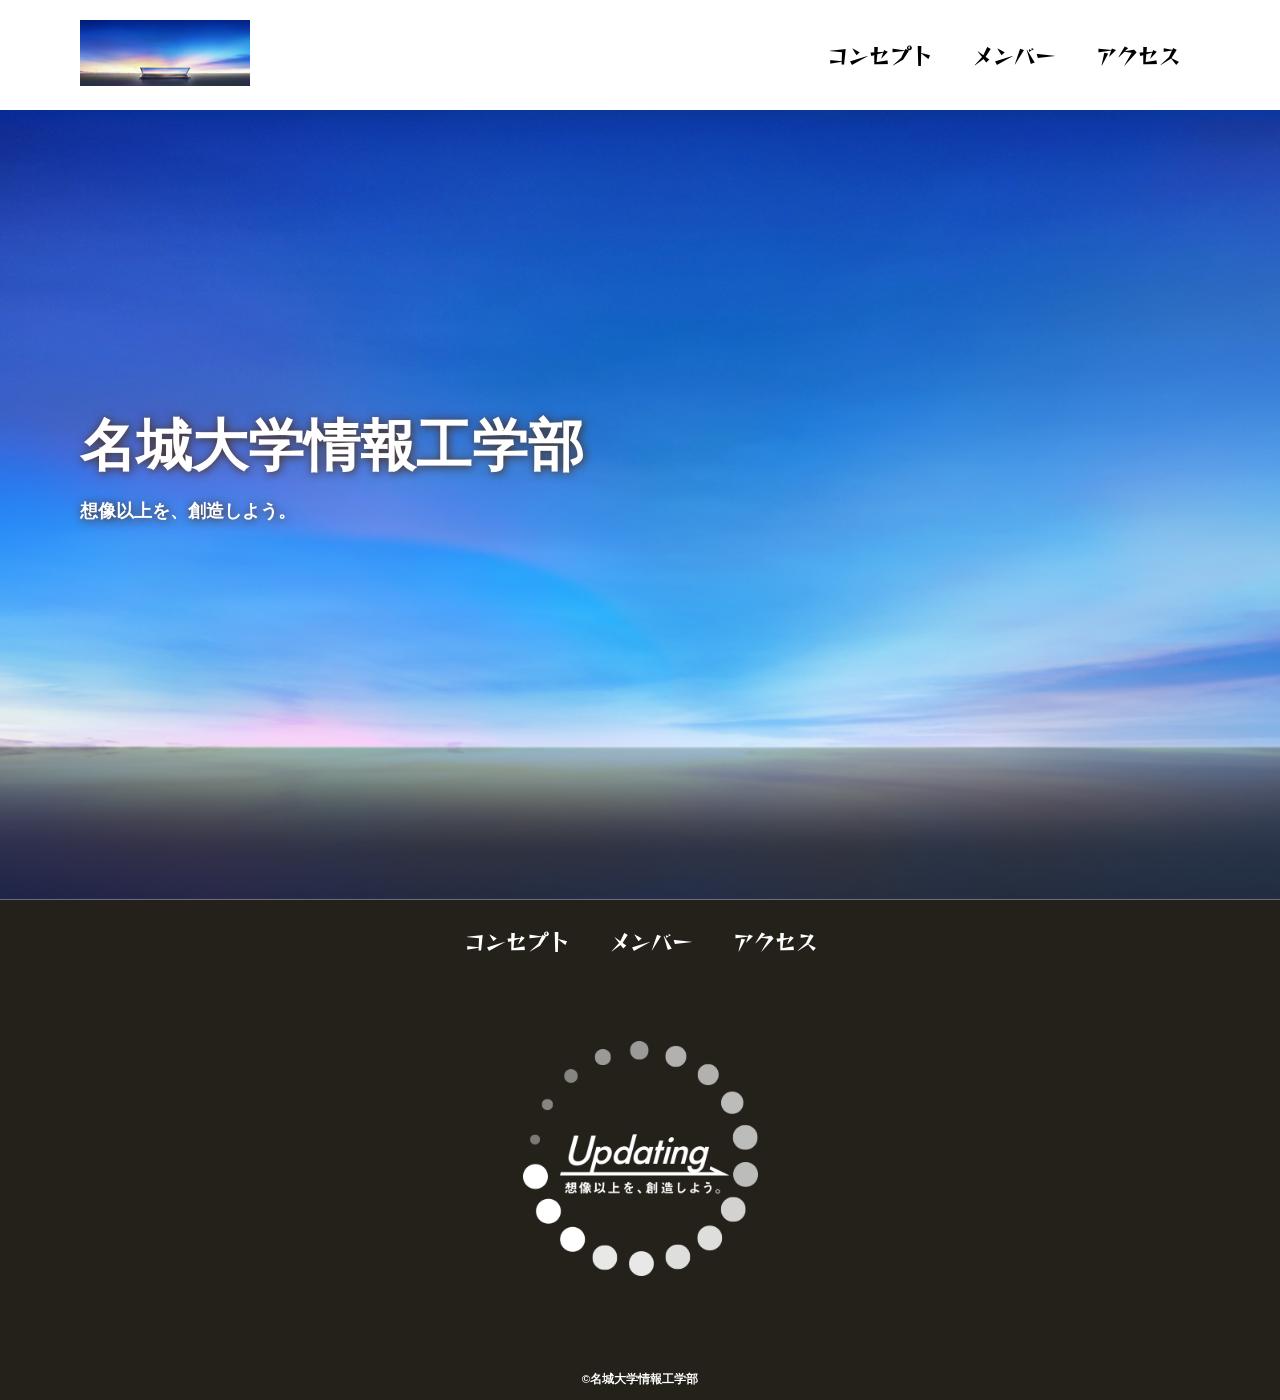
<file: index.html>
<!DOCTYPE html>
<html>
    <head>
        <meta charset="UTF-8"> 
        <title>名城大学情報工学部非公式webサイト</title>
        <meta name="description" content="名城大学情報工学部非公式webサイト">
        <meta name="viewport" content="width=device-width">
        <script src="js/toggle-menu.js"></script>
        <link href="css/index.css" rel="stylesheet">
        <link rel="preconnect" href="https://fonts.googleapis.com">
        <link rel="preconnect" href="https://fonts.gstatic.com" crossorigin>
        <link href="https://fonts.googleapis.com/css2?family=Reggae+One&display=swap" rel="stylesheet">

    </head>
    <body>
        <!--header ここから-->
        <header class="header">
            <div class="header-inner">
                <a class="header-logo" href="index.html">
                    <img src="images/common/logo.png" alt="ロゴ">
                </a>
                <button class="toggle-menu-button"></button>
                <div class="header-site-menu">
                    <nav class="site-menu">
                        <ul>
                            <li><a href="concept.html">コンセプト</a></li>
                            <li><a href="member.html">メンバー</a></li>
                            <li><a href="access.html">アクセス</a></li>
                        </ul>

                    </nav>
                </div>
            </div>
        </header>
        <!--header ここまで-->
        <!--main ここから-->
        <main class="main">
            <div class="first-view">
                <div class="first-view-text">
                    <h1>名城大学情報工学部</h1>
                    <p>想像以上を、創造しよう。</p>
                </div>
            </div>
        </main>
        <!--main ここまで-->
        <!--footer ここから-->
        <footer class="footer">
            <nav class="site-menu">
                <ul>
                    <li><a href="concept.html">コンセプト</a></li>
                    <li><a href="member.html">メンバー</a></li>                            
                    <li><a href="access.html">アクセス</a></li>
                </ul>

            </nav>
            <a class ="footer-logo" href="index.html">
                <img src="images/common/logo_footer.png" alt="ロゴ">
            </a>
            <p class="copyright"><small>&copy;名城大学情報工学部</small></p>
        </footer>
        <!--footer ここまで-->

    </body>
</html>
</file>
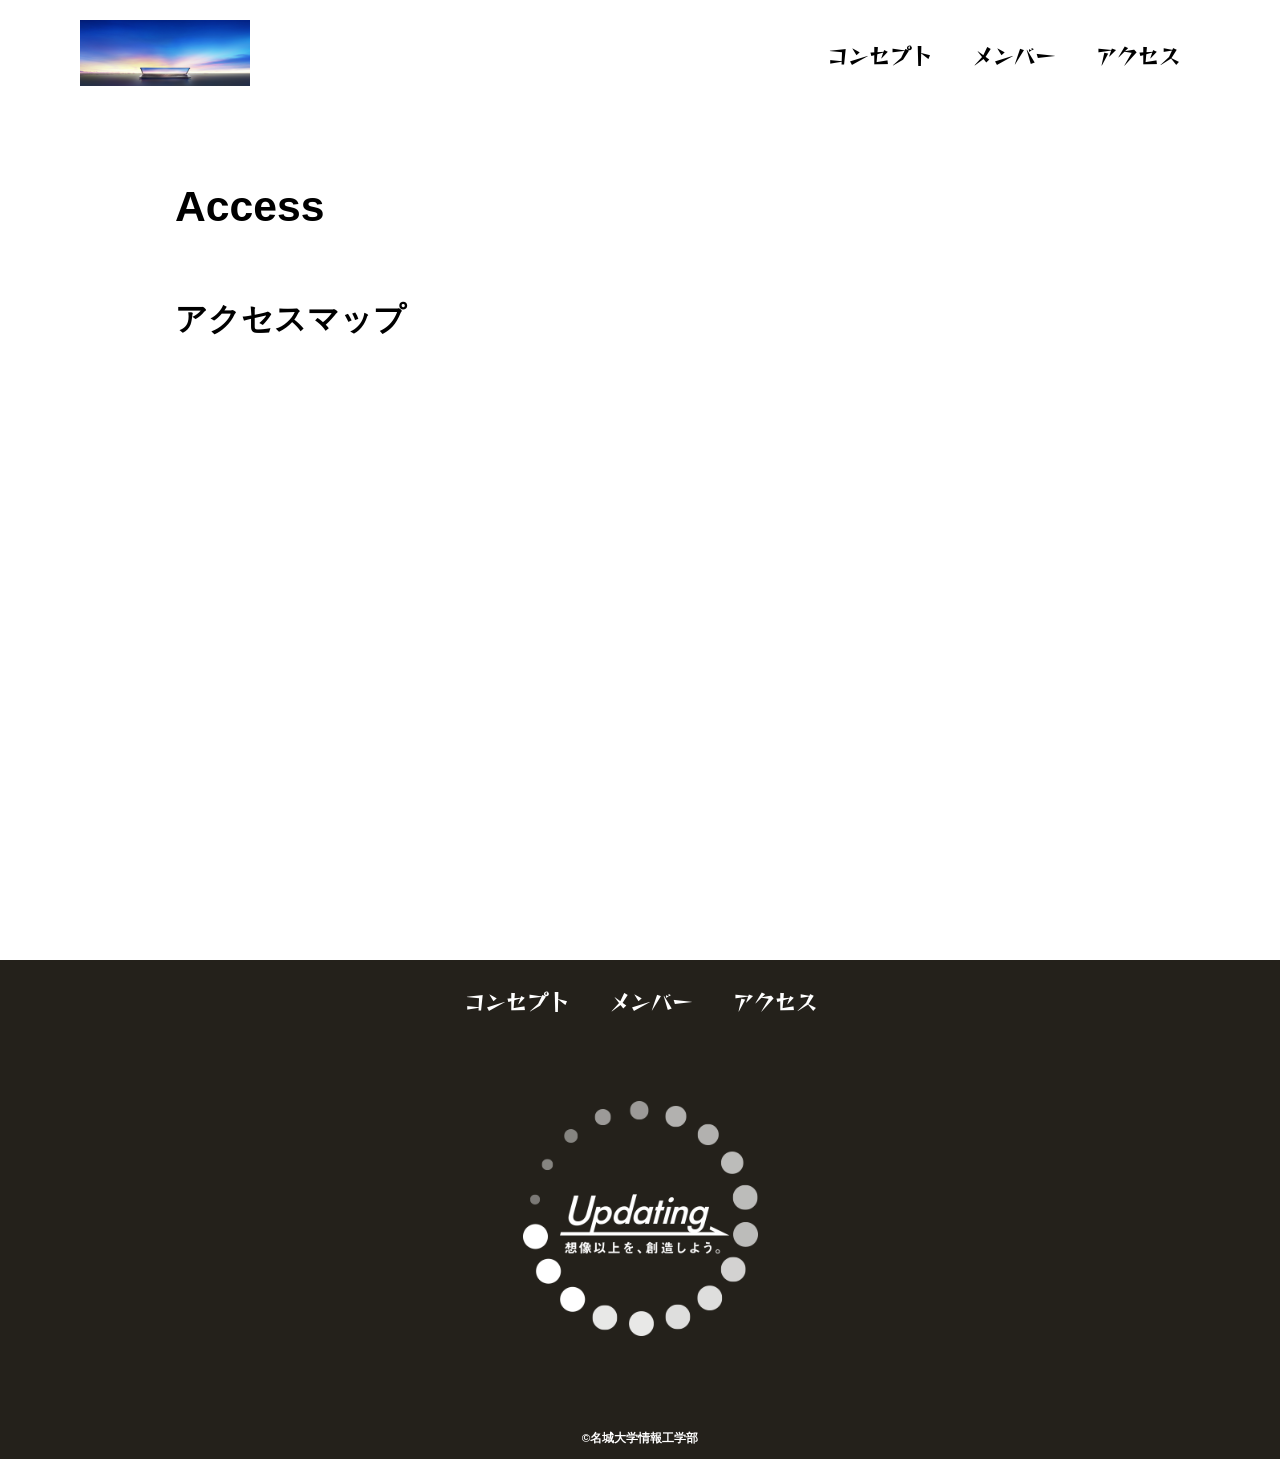
<file: access.html>
<!DOCTYPE html>
<html>
    <head>
        <meta charset="UTF-8"> 
        <title>アクセスマップ</title>
        <meta name="description" content="アクセスマップ">
        <meta name="viewport" content="width=device-width">
        <script src="js/toggle-menu.js"></script>
        <link href="css/common.css" rel="stylesheet">
        <link href="css/access.css" rel="stylesheet">
        <link rel="preconnect" href="https://fonts.googleapis.com">
        <link rel="preconnect" href="https://fonts.gstatic.com" crossorigin>
        <link href="https://fonts.googleapis.com/css2?family=Reggae+One&display=swap" rel="stylesheet">

    </head>
    <body>
        <!--header ここから-->
        <header class="header">
            <div class="header-inner">
                <a class="header-logo" href="index.html">
                    <img src="images/common/logo.png" alt="ロゴ">
                </a>
                <button class="toggle-menu-button"></button>
                <div class="header-site-menu">
                    <nav class="site-menu">
                        <ul>
                            <li><a href="concept.html">コンセプト</a></li>
                            <li><a href="members.html">メンバー</a></li>
                            <li><a href="access.html">アクセス</a></li>
                        </ul>

                    </nav>
                </div>
            </div>
        </header>
        <!--header ここまで-->
        <!--main ここから-->
        <main class="main">
            <div class="title">
                <h1>Access</h1>
            </div>
            <div class="map">
                <h2>アクセスマップ</h2>
                <iframe src="https://www.google.com/maps/embed?pb=!1m18!1m12!1m3!1d3262.845567883077!2d136.9754934!3d35.1355272!2m3!1f0!2f0!3f0!3m2!1i1024!2i768!4f13.1!3m3!1m2!1s0x60037ad6985ff6bb%3A0x23539e4812bdd380!2z5ZCN5Z-O5aSn5a2mIOWkqeeZveOCreODo-ODs-ODkeOCuQ!5e0!3m2!1sja!2sjp!4v1782104743271!5m2!1sja!2sjp" style="border:0;" allowfullscreen="" loading="lazy" referrerpolicy="no-referrer-when-downgrade"></iframe>
            </div>
        </main>
        <!--main ここまで-->
        <!--footer ここから-->
        <footer class="footer">
            <nav class="site-menu">
                <ul>
                    <li><a href="concept.html">コンセプト</a></li>
                    <li><a href="members.html">メンバー</a></li>                            
                    <li><a href="access.html">アクセス</a></li>
                </ul>

            </nav>
            <a class ="footer-logo" href="index.html">
                <img src="images/common/logo_footer.png" alt="ロゴ">
            </a>
            <p class="copyright"><small>&copy;名城大学情報工学部</small></p>
        </footer>
        <!--footer ここまで-->

    </body>
</html>
</file>
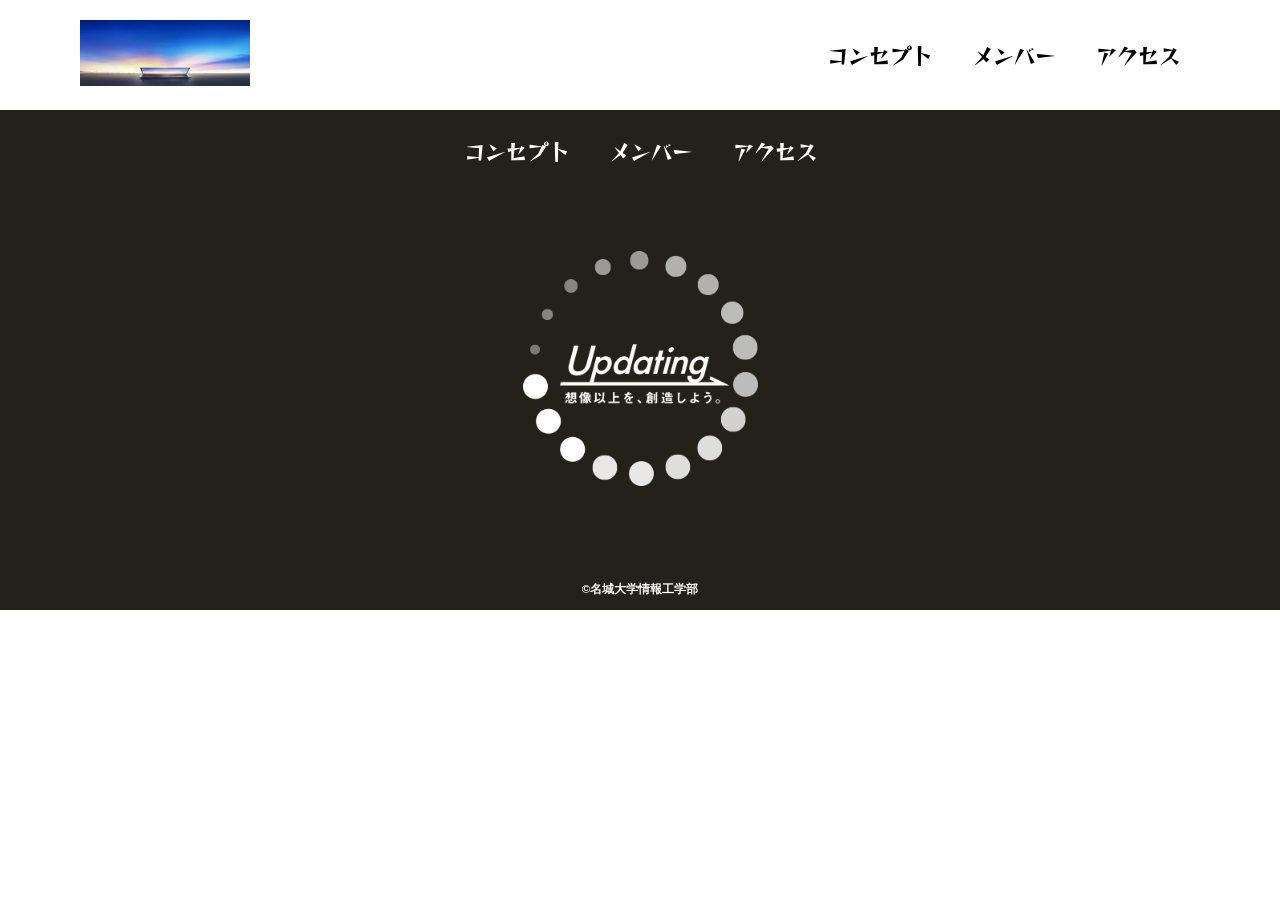
<file: common.html>
<!DOCTYPE html>
<html>
    <head>
        <meta charset="UTF-8"> 
        <title>テスト用web</title>
        <meta name="description" content="ページの概要">
        <meta name="viewport" content="width=device-width">
        <script src="js/toggle-menu.js"></script>
        <link href="css/common.css" rel="stylesheet">
        <link rel="preconnect" href="https://fonts.googleapis.com">
        <link rel="preconnect" href="https://fonts.gstatic.com" crossorigin>
        <link href="https://fonts.googleapis.com/css2?family=Reggae+One&display=swap" rel="stylesheet">

    </head>
    <body>
        <!--header ここから-->
        <header class="header">
            <div class="header-inner">
                <a class="header-logo" href="index.html">
                    <img src="images/common/logo.png" alt="ロゴ">
                </a>
                <button class="toggle-menu-button"></button>
                <div class="header-site-menu">
                    <nav class="site-menu">
                        <ul>
                            <li><a href="concept.html">コンセプト</a></li>
                            <li><a href="members.html">メンバー</a></li>
                            <li><a href="access.html">アクセス</a></li>
                        </ul>

                    </nav>
                </div>
            </div>
        </header>
        <!--header ここまで-->
        <!--main ここから-->
        <main class="main"></main>
        <!--main ここまで-->
        <!--footer ここから-->
        <footer class="footer">
            <nav class="site-menu">
                <ul>
                    <li><a href="concept.html">コンセプト</a></li>
                    <li><a href="members.html">メンバー</a></li>                            
                    <li><a href="access.html">アクセス</a></li>
                </ul>

            </nav>
            <a class ="footer-logo" href="index.html">
                <img src="images/common/logo_footer.png" alt="ロゴ">
            </a>
            <p class="copyright"><small>&copy;名城大学情報工学部</small></p>
        </footer>
        <!--footer ここまで-->

    </body>
</html>
</file>
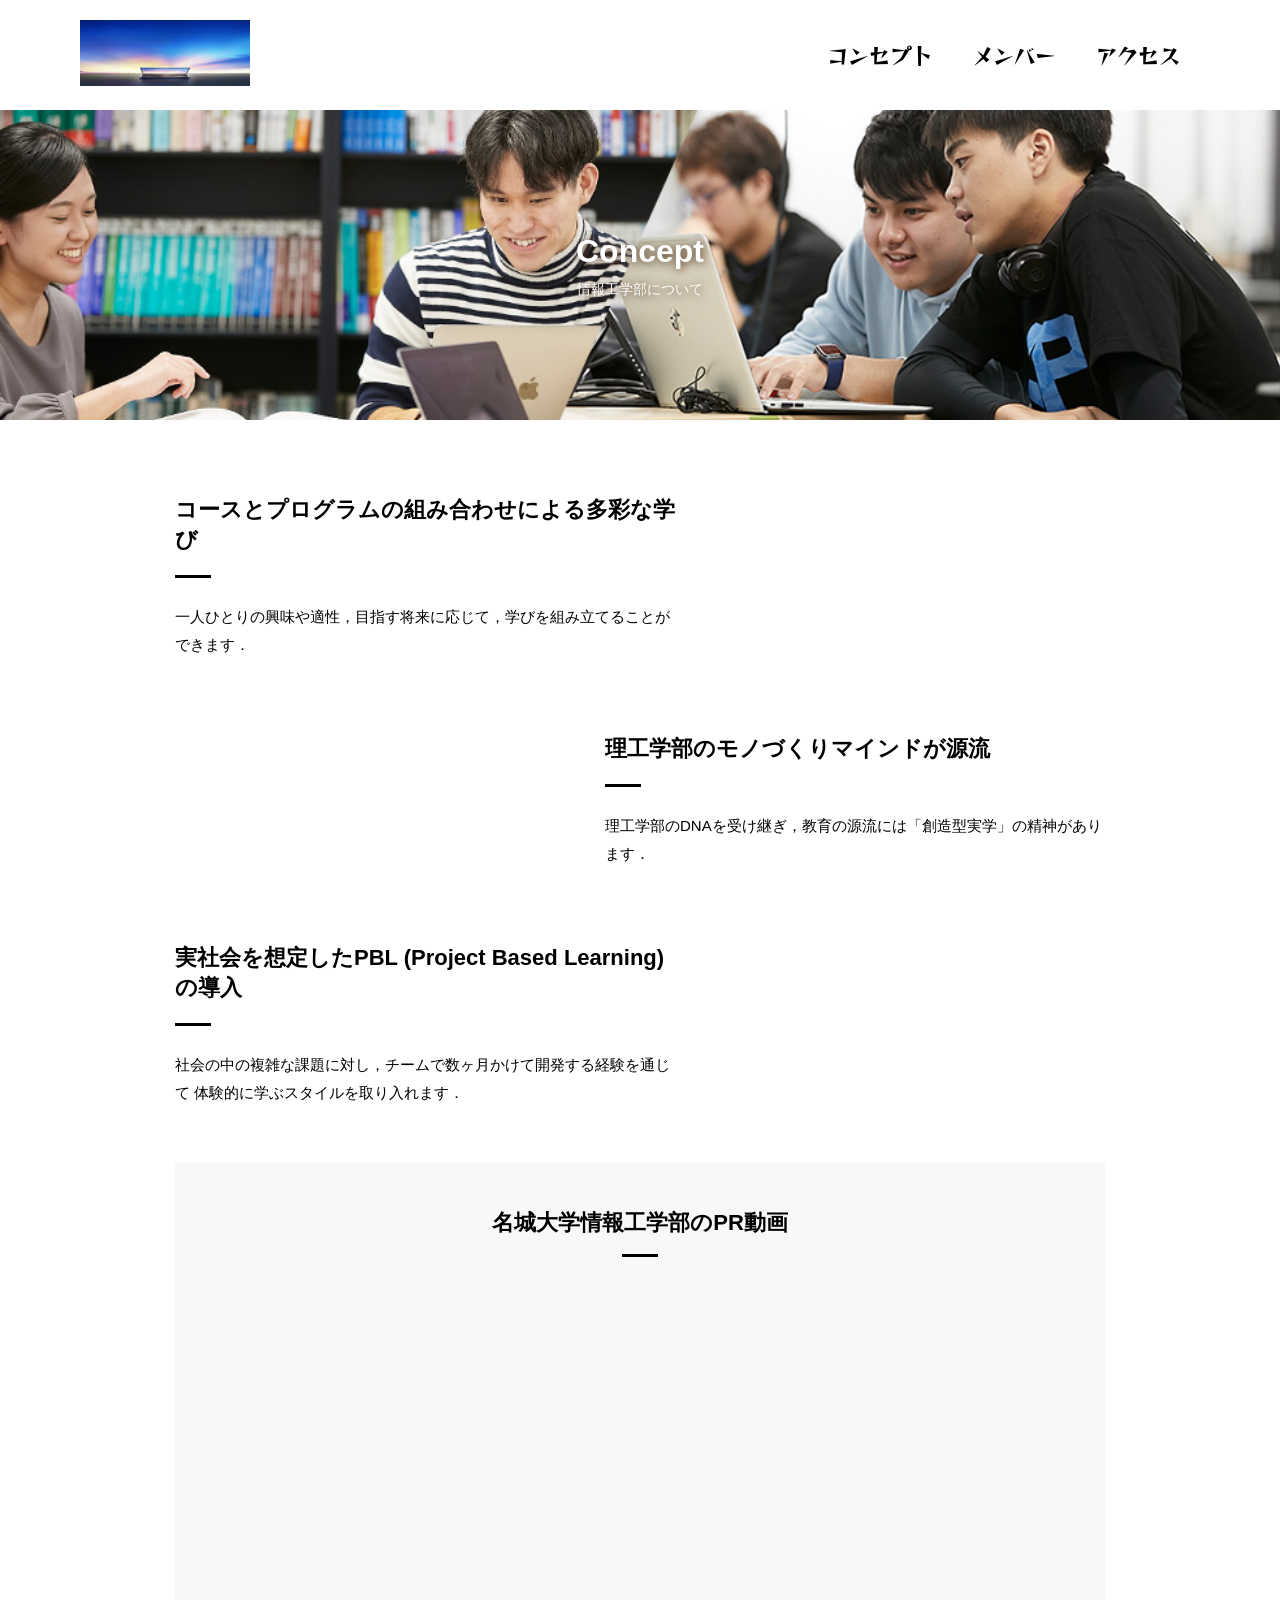
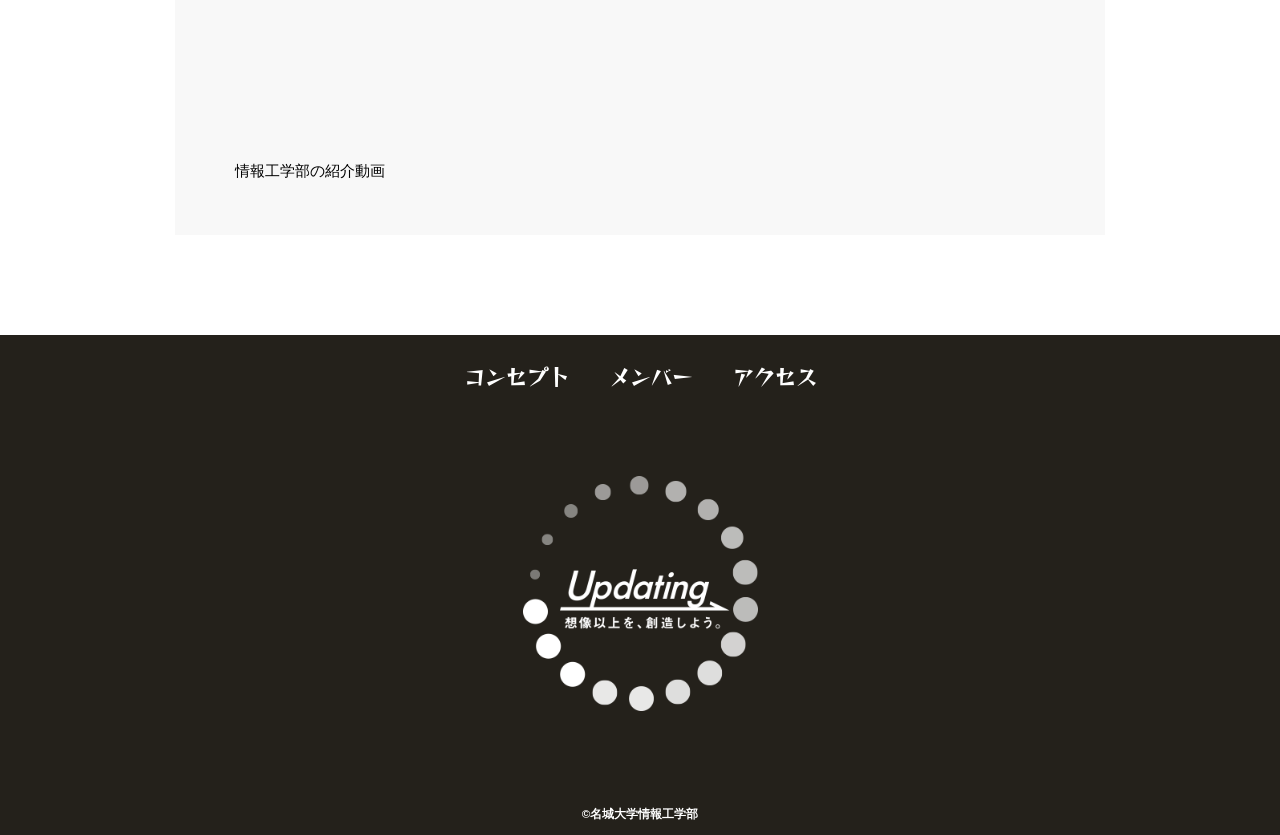
<file: concept.html>
<!DOCTYPE html>
<html>
    <head>
        <meta charset="UTF-8"> 
        <title>コンセプト</title>
        <meta name="description" content="情報工学部のコンセプト">
        <meta name="viewport" content="width=device-width">
        <script src="js/toggle-menu.js"></script>
        <link href="css/common.css" rel="stylesheet">
        <link href="css/concept.css" rel="stylesheet">
        <link rel="preconnect" href="https://fonts.googleapis.com">
        <link rel="preconnect" href="https://fonts.gstatic.com" crossorigin>
        <link href="https://fonts.googleapis.com/css2?family=Reggae+One&display=swap" rel="stylesheet">

    </head>
    <body>
        <!--header ここから-->
        <header class="header">
            <div class="header-inner">
                <a class="header-logo" href="index.html">
                    <img src="images/common/logo.png" alt="ロゴ">
                </a>
                <button class="toggle-menu-button"></button>
                <div class="header-site-menu">
                    <nav class="site-menu">
                        <ul>
                            <li><a href="concept.html">コンセプト</a></li>
                            <li><a href="members.html">メンバー</a></li>
                            <li><a href="access.html">アクセス</a></li>
                        </ul>

                    </nav>
                </div>
            </div>
        </header>
        <!--header ここまで-->
        <!--main ここから-->
        <main class="main">
            <div class="title">
                <h1>Concept</h1>
                <p>情報工学部について</p>
            </div>
            <div class="feature">
                <div class="feature-text">
                    <h2>コースとプログラムの組み合わせによる多彩な学び</h2>
                    <p>一人ひとりの興味や適性，目指す将来に応じて，学びを組み立てることができます．</p>
                </div>
            </div>
            <div class="feature reverse">
                <div class="feature-text">
                    <h2>理工学部のモノづくりマインドが源流</h2>
                    <p>理工学部のDNAを受け継ぎ，教育の源流には「創造型実学」の精神があります．</p>
                </div>
            </div>
            <div class="feature">
                <div class="feature-text">
                    <h2>実社会を想定したPBL (Project Based Learning) の導入</h2>
                    <p>社会の中の複雑な課題に対し，チームで数ヶ月かけて開発する経験を通じて
                        体験的に学ぶスタイルを取り入れます．</p>
                </div>
            </div>
            <div class="movie">
                <h2>名城大学情報工学部のPR動画</h2>
                <iframe src="https://www.youtube.com/embed/AxMAMQrBUtE?si=W8xRrCDSK9-f28-h" title="YouTube video player" frameborder="0" allow="accelerometer; autoplay; clipboard-write; encrypted-media; gyroscope; picture-in-picture; web-share" referrerpolicy="strict-origin-when-cross-origin" allowfullscreen></iframe>
                <p>情報工学部の紹介動画</p>
            </div>

        </main>
        <!--main ここまで-->
        <!--footer ここから-->
        <footer class="footer">
            <nav class="site-menu">
                <ul>
                    <li><a href="concept.html">コンセプト</a></li>
                    <li><a href="members.html">メンバー</a></li>                            
                    <li><a href="access.html">アクセス</a></li>
                </ul>

            </nav>
            <a class ="footer-logo" href="index.html">
                <img src="images/common/logo_footer.png" alt="ロゴ">
            </a>
            <p class="copyright"><small>&copy;名城大学情報工学部</small></p>
        </footer>
        <!--footer ここまで-->

    </body>
</html>
</file>
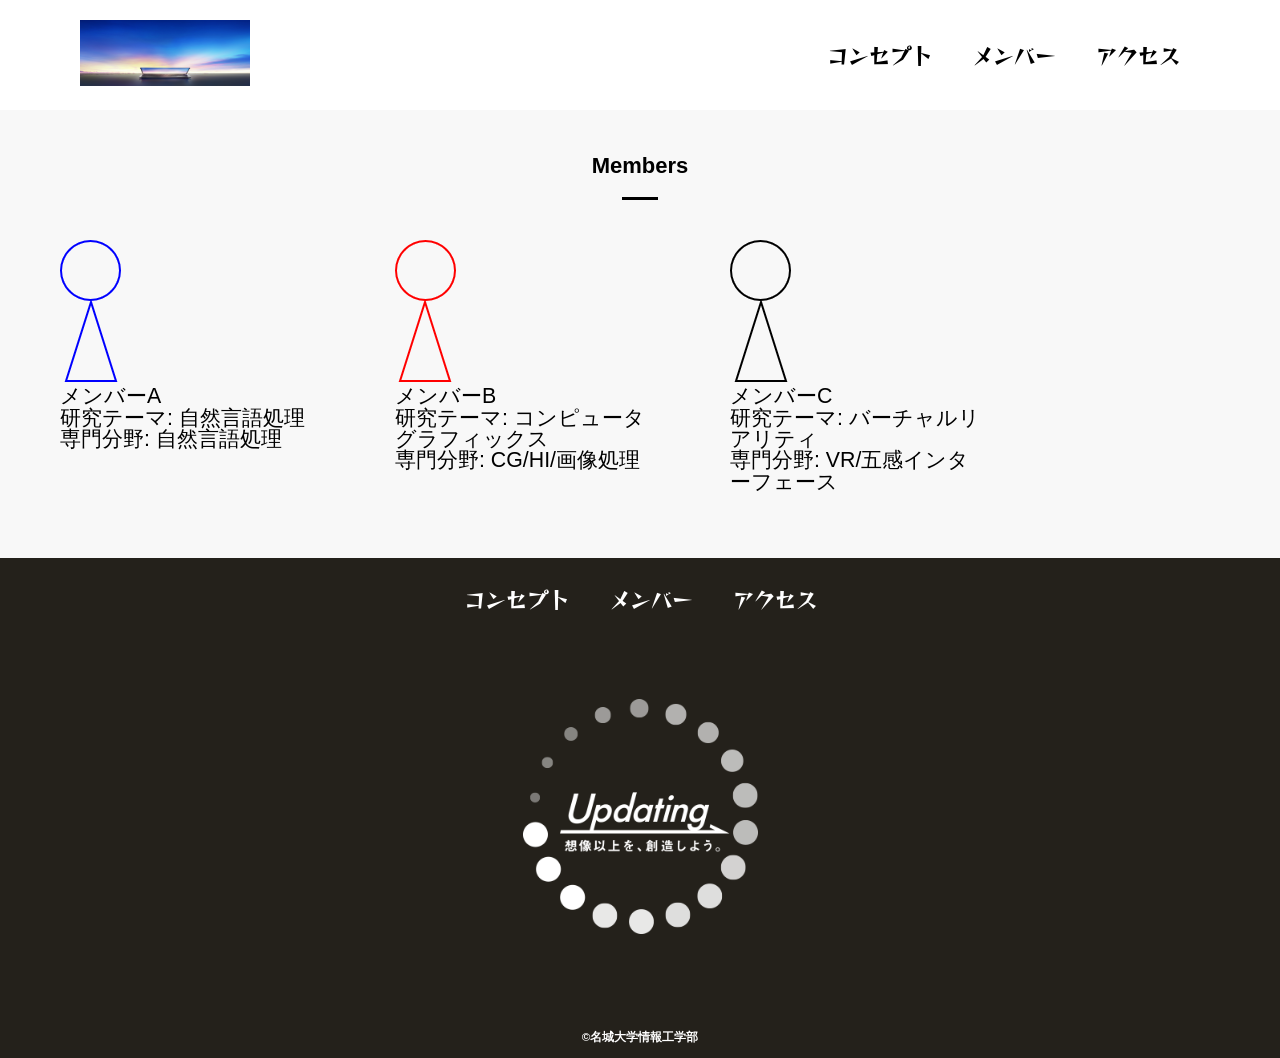
<file: members.html>
<!DOCTYPE html>
<html>
    <head>
        <meta charset="UTF-8"> 
        <title>メンバー</title>
        <meta name="description" content="メンバー">
        <meta name="viewport" content="width=device-width">
        <script src="js/toggle-menu.js"></script>
        <link href="css/common.css" rel="stylesheet">
        <link href="css/members.css" rel="stylesheet">
        <link rel="preconnect" href="https://fonts.googleapis.com">
        <link rel="preconnect" href="https://fonts.gstatic.com" crossorigin>
        <link href="https://fonts.googleapis.com/css2?family=Reggae+One&display=swap" rel="stylesheet">

    </head>
    <body>
        <!--header ここから-->
        <header class="header">
            <div class="header-inner">
                <a class="header-logo" href="index.html">
                    <img src="images/common/logo.png" alt="ロゴ">
                </a>
                <button class="toggle-menu-button"></button>
                <div class="header-site-menu">
                    <nav class="site-menu">
                        <ul>
                            <li><a href="concept.html">コンセプト</a></li>
                            <li><a href="members.html">メンバー</a></li>
                            <li><a href="access.html">アクセス</a></li>
                        </ul>

                    </nav>
                </div>
            </div>
        </header>
        <!--header ここまで-->
        <!--main ここから-->
        <main class="main">
            <div class="members">
                <h2>Members</h2>
                <ul class="member-list">
                    <li>
                        <img src="images/members/member_A.png" alt="メンバーA">
                        <dl>
                            <dt>メンバーA</dt>
                            <dd>研究テーマ: 自然言語処理</dd>
                        </dl>
                        <p class="speciality">専門分野: 自然言語処理</p>
                    </li>
                    <li>
                        <img src="images/members/member_B.png" alt="メンバーB">
                        <dl>
                            <dt>メンバーB</dt>
                            <dd>研究テーマ: コンピュータグラフィックス</dd>
                        </dl>
                        <p class="speciality">専門分野: CG/HI/画像処理</p>
                    </li>
                    <li>
                        <img src="images/members/member_C.png" alt="メンバーC">
                        <dl>
                            <dt>メンバーC</dt>
                            <dd>研究テーマ: バーチャルリアリティ</dd>
                        </dl>
                        <p class="speciality">専門分野: VR/五感インターフェース</p>
                    </li>

                </ul>
            </div>
        </main>
        <!--main ここまで-->
        <!--footer ここから-->
        <footer class="footer">
            <nav class="site-menu">
                <ul>
                    <li><a href="concept.html">コンセプト</a></li>
                    <li><a href="members.html">メンバー</a></li>                            
                    <li><a href="access.html">アクセス</a></li>
                </ul>

            </nav>
            <a class ="footer-logo" href="index.html">
                <img src="images/common/logo_footer.png" alt="ロゴ">
            </a>
            <p class="copyright"><small>&copy;名城大学情報工学部</small></p>
        </footer>
        <!--footer ここまで-->

    </body>
</html>
</file>
<file: css/index.css>
@charset "utf-8"; /*文字コードの設定*/

nav.floating {
    position: absolute;
    top: 100px;
    left: 50px;
    background-color: #d0d0d0;
}

.first-view {
    height: calc(100vh - 110px);
    background-image: url(../images/index/bg_main.jpg);
    background-repeat: no-repeat;
    background-position: center center;
    background-size: cover;
    display: flex;
    align-items: center;
}

.first-view-text {
    width: 100%;
    max-width: 1200px;
    margin-left: auto;
    margin-right: auto;
    padding-left: 40px;
    padding-bottom: 80px;
    color: #ffffff;
    font-weight: bold;
    text-shadow: 1px 1px 10px #4b2c14;
}

.first-view-text h1 {
    font-family: 'Montserrat', sans-serif;
    font-size: 56px;
    line-height: 72px;
}

.first-view-text p {
    font-size: 18px;
    margin-top: 20px;
}

.lead {
    max-width: 1200px;
    margin: 60px auto;
}

/*基本設定*/
*,
::before,  /*余白の設定をリセット*/
::after {
    padding:0;
    margin: 0;
    box-sizing: border-box; /*要素のサイズをpaddigとborderの値を含める*/
}
ul,ol {
    list-style: none; /*リスト項目の頭にマークをつけない*/
}
a { /*リンクの下線と色を消す*/
    color: inherit;
    text-decoration: none;
}
body {
    font-family: sans-serif; /*フォント指定*/
    font-size: 16pt; /*フォントサイズ*/
    color: #000000; /*色*/
    line-height: 1; /*行の高さ*/
    background-color: #ffffff; /*背景色*/
}
img {
    max-width: 100%; /*最大表示幅*/
}

.header-inner {
    max-width: 1200px;
    height: 110px;
    margin-left: auto;
    margin-right: auto;
    padding-left: 40px;
    padding-right: 40px;
    display: flex;
    justify-content: space-between;
    align-items: center;
}

.toggle-menu-button {
    display: none;
}

.header-logo {
    display: block;
    width: 170px;
}

.site-menu ul {
    display: flex;
}

.site-menu ul li {
    margin-left: 20px;
    margin-right: 20px;
}

.site-menu ul li {
    font-family: "Reggae One", system-ui;
    font-weight: 400;
    font-style: normal;
}



.footer {
    color: #ffffff;
    background-color: #24211b;
    padding-top: 30px;
    padding-bottom: 15px;
    display: flex;
    flex-direction: column;
    align-items: center; /*各要素を中央揃えにする*/
}

.footer-logo {
    display: block;
    width: 235px;
    margin-top: 90px;
}

.copyright {
    font-size: 14px;
    font-weight: bold;
    margin-top: 90px;
}

@media (max-width: 800px) {
    .site-menu ul {
        display: block;
        text-align: center;
    }

    .site-menu li {
        margin-top: 20px;
    }

    .header {
        position: fixed;
        top: 0;
        left: 0;
        right: 0;
        background-color: #ffffff;
        height: 50px;
        z-index: 10;
        box-shadow: 0 3px 6px rgba(0,0,0,0.1);
    }

    .header-inner {
        padding-left: 20px;
        padding-right: 20px;
        height: 100%;
        position: relative;
    }

    .header-logo {
        width: 100px;
    }

    .header-site-menu {
        position: absolute;
        top: 100%;
        left: 0;
        right: 0;
        color: #ffffff;
        background-color: #736e62;
        padding-top: 30px;
        padding-bottom: 50px;
        display: none;
    }

    .header-site-menu.is-show {
        display: block;
    }

    .toggle-menu-button {
        display: block;
        width: 44px;
        height: 34px;
        background-image: url(../images/common/icon-menu.png);
        background-size: 50%;
        background-position: center;
        background-repeat: no-repeat;
        background-color: transparent;
        border: none;
        border-radius: 0;
        outline: none;
    }

    .main {
        padding-top: 50px;
    }

    .footer-logo {
        margin-top: 60px;
    }

    .copyright {
        margin-top: 50px;
    }
}
</file>
<file: css/common.css>
@charset "utf-8"; /*文字コードの設定*/

/*基本設定*/
*,
::before,  /*余白の設定をリセット*/
::after {
    padding:0;
    margin: 0;
    box-sizing: border-box; /*要素のサイズをpaddigとborderの値を含める*/
}
ul,ol {
    list-style: none; /*リスト項目の頭にマークをつけない*/
}
a { /*リンクの下線と色を消す*/
    color: inherit;
    text-decoration: none;
}
body {
    font-family: sans-serif; /*フォント指定*/
    font-size: 16pt; /*フォントサイズ*/
    color: #000000; /*色*/
    line-height: 1; /*行の高さ*/
    background-color: #ffffff; /*背景色*/
}
img {
    max-width: 100%; /*最大表示幅*/
}

.header-inner {
    max-width: 1200px;
    height: 110px;
    margin-left: auto;
    margin-right: auto;
    padding-left: 40px;
    padding-right: 40px;
    display: flex;
    justify-content: space-between;
    align-items: center;
}

.toggle-menu-button {
    display: none;
}

.header-logo {
    display: block;
    width: 170px;
}

.site-menu ul {
    display: flex;
}

.site-menu ul li {
    margin-left: 20px;
    margin-right: 20px;
}

.site-menu ul li {
    font-family: "Reggae One", system-ui;
    font-weight: 400;
    font-style: normal;
}

.footer {
    color: #ffffff;
    background-color: #24211b;
    padding-top: 30px;
    padding-bottom: 15px;
    display: flex;
    flex-direction: column;
    align-items: center; /*各要素を中央揃えにする*/
}

.footer-logo {
    display: block;
    width: 235px;
    margin-top: 90px;
}

.copyright {
    font-size: 14px;
    font-weight: bold;
    margin-top: 90px;
}

@media (max-width: 800px) {
    .site-menu ul {
        display: block;
        text-align: center;
    }

    .site-menu li {
        margin-top: 20px;
    }

    .header {
        position: fixed;
        top: 0;
        left: 0;
        right: 0;
        background-color: #ffffff;
        height: 50px;
        z-index: 10;
        box-shadow: 0 3px 6px rgba(0,0,0,0.1);
    }

    .header-inner {
        padding-left: 20px;
        padding-right: 20px;
        height: 100%;
        position: relative;
    }

    .header-logo {
        width: 100px;
    }

    .header-site-menu {
        position: absolute;
        top: 100%;
        left: 0;
        right: 0;
        color: #ffffff;
        background-color: #736e62;
        padding-top: 30px;
        padding-bottom: 50px;
        display: none;
    }

    .header-site-menu.is-show {
        display: block;
    }

    .toggle-menu-button {
        display: block;
        width: 44px;
        height: 34px;
        background-image: url(../images/common/icon-menu.png);
        background-size: 50%;
        background-position: center;
        background-repeat: no-repeat;
        background-color: transparent;
        border: none;
        border-radius: 0;
        outline: none;
    }

    .main {
        padding-top: 50px;
    }

    .footer-logo {
        margin-top: 60px;
    }

    .copyright {
        margin-top: 50px;
    }
}
</file>
<file: css/access.css>
.title {
    width: 930px;
    max-width: 90%;
    margin-top: 75px;
    margin-left: auto;
    margin-right: auto;
}

.map {
    width: 930px;
    max-width: 90%;
    margin-top: 75px;
    margin-left: auto;
    margin-right: auto;
}

.map iframe {
    display: block;
    width: 100%;
    height: 600px;
    margin-top: 25px;
}
</file>
<file: css/concept.css>
.title {
    height: 310px;
    background-image: url(../images/concept/bg-main.jpg);
    background-repeat: no-repeat;
    background-position: center center;
    background-size: cover;
    display: flex;
    flex-direction: column;
    justify-content: center;
    align-items: center;
    color: #ffffff;
    text-shadow: 1px 1px 10px #4b2c14;
}

.title h1 {
    font-family: 'Montserrat',sans-serif;
    font-size: 32px;
    font-weight: bold;
}

.title p {
    font-size: 14px;
    margin-top: 15px;
}

.feature {
    display: flex;
    flex-direction: row;
    justify-content: space-between;
    width: 930px;
    max-width: 90%;
    margin-top: 75px;
    margin-left: auto;
    margin-right: auto;
    align-items: flex-start;
}

.feature-text {
    max-width: 500px;
    margin-right: 40px;
}

.reverse {
    flex-direction: row-reverse;
}

.reverse .feature-text {
    margin-left: 40px;
    margin-right: 0;
}

.feature-text h2 {
    font-size: 22px;
    font-weight: bold;
    line-height: 30px;
}

.feature-text h2::after {
    content: '';
    display: block;
    width: 36px;
    height: 3px;
    background-color: #000000;
    margin-top: 20px;
}

.feature-text p {
    font-size: 15px;
    line-height: 28px;
    margin-top: 25px;
}

.movie {
    width: 930px;
    max-width: 90%;
    background-color: #f8f8f8;
    padding: 50px 60px;
    margin-top: 55px;
    margin-left: auto;
    margin-right: auto;
}

.movie h2 {
    font-size: 22px;
    font-weight: bold;
    text-align: center;
}

.movie h2::after {
    content: '';
    display: block;
    width: 36px;
    height: 3px;
    background-color: #000000;
    margin-left: auto;
    margin-right: auto;
    margin-top: 20px;
}

.movie iframe {
    display: block;
    width: 100%;
    height: 450px;
    margin-top: 30px;
}

.movie p {
    font-size: 15px;
    line-height: 28px;
    margin-top: 20px;
}

.footer {
    margin-top: 100px;
}
</file>
<file: css/members.css>
.members {
    background-color: #f8f8f8;
    padding-top: 45px;
    padding-bottom: 55px;
}

.members h2 {
    font-size: 22px;
    font-weight: bold;
    text-align: center;
}

.members h2::after {
    content: '';
    display: block;
    width: 36px;
    height: 3px;
    background-color: #000000;
    margin-top: 20px;
    margin-left: auto;
    margin-right: auto;
}

.member-list {
    display: flex;
    padding-top: 40px;
    padding-bottom: 10px;
    padding-left: 60px;
    padding-right: 60px;
    overflow: scroll;
}

.member-list li {
    flex-shrink: 0;
    width: 260px;
    margin-left: 75px;
}

.member-list li:first-child {
    margin-left: 0;
}

@media (max-width: 800px) {
    .member-list {
        padding-left: 20px;
        padding-right: 20px;
    }

    .member-list li {
        width: 220px;
        margin-left: 30px;
    }
}
</file>
